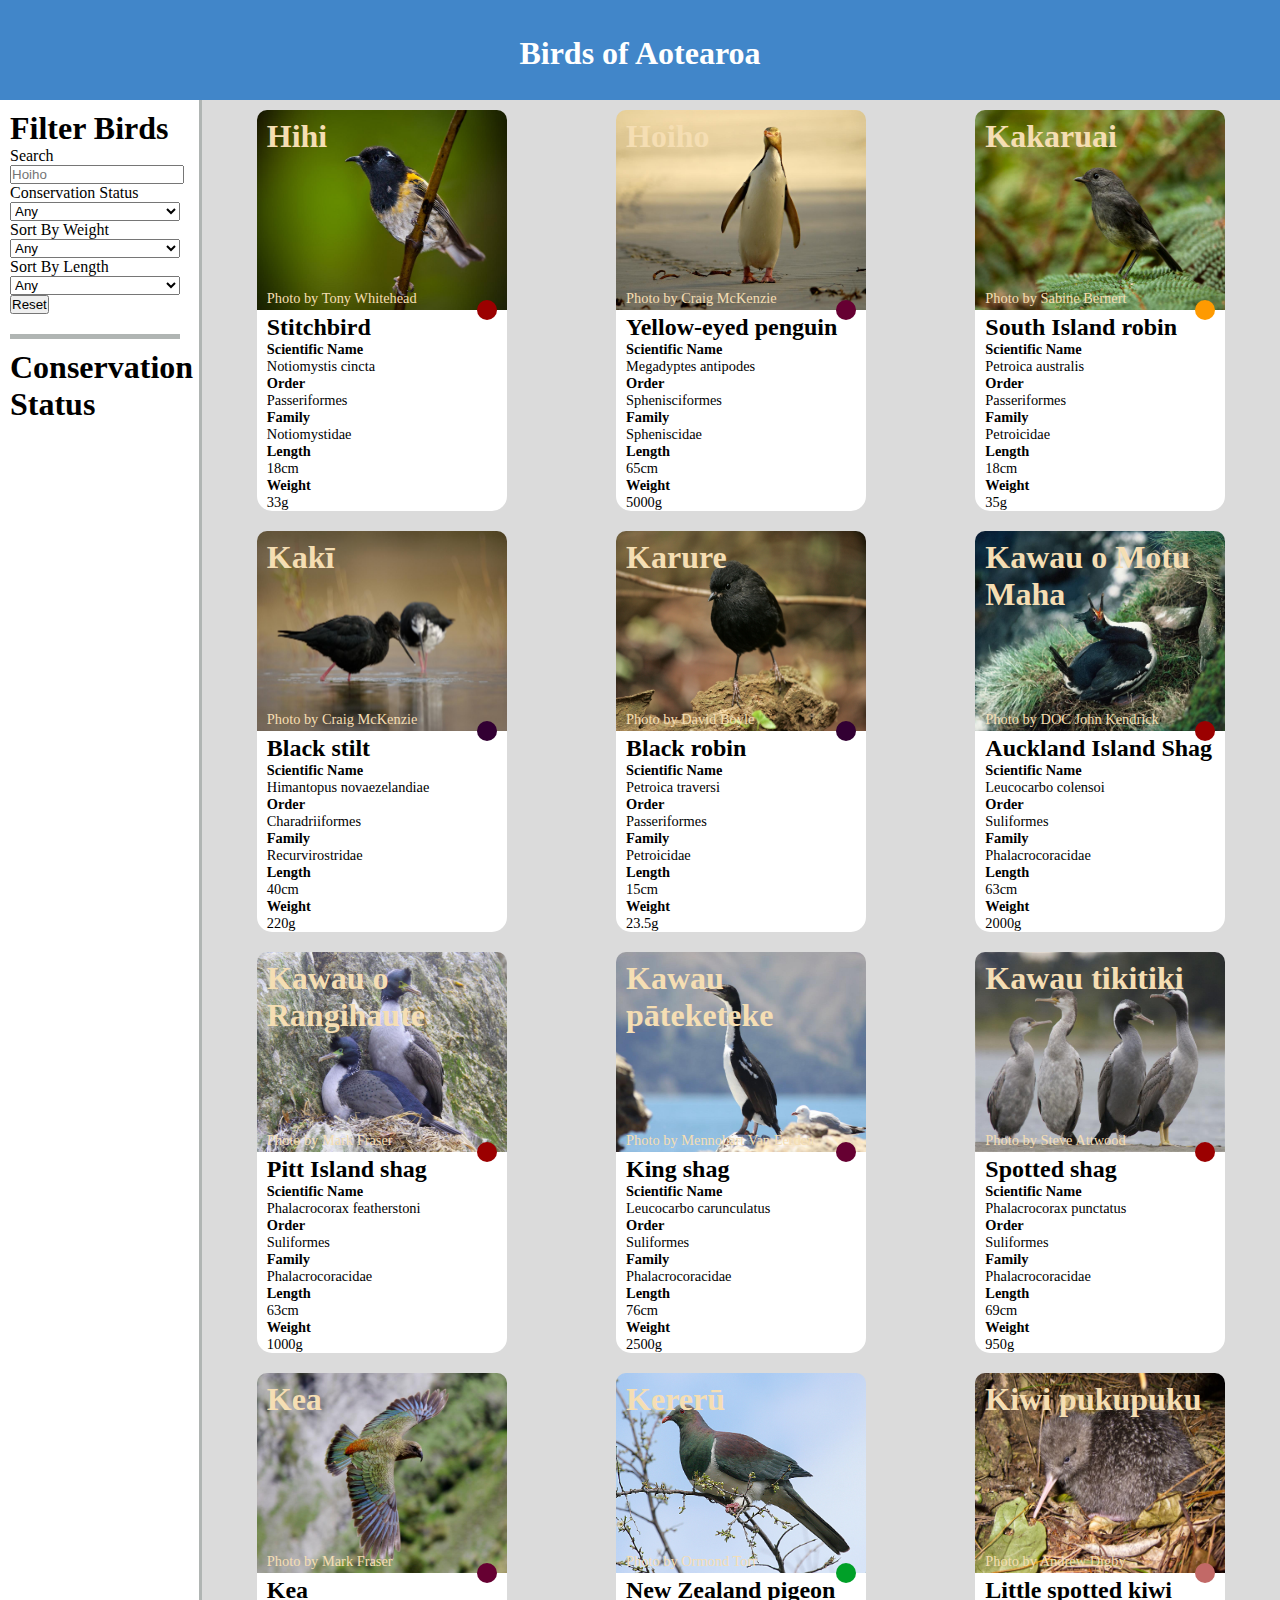
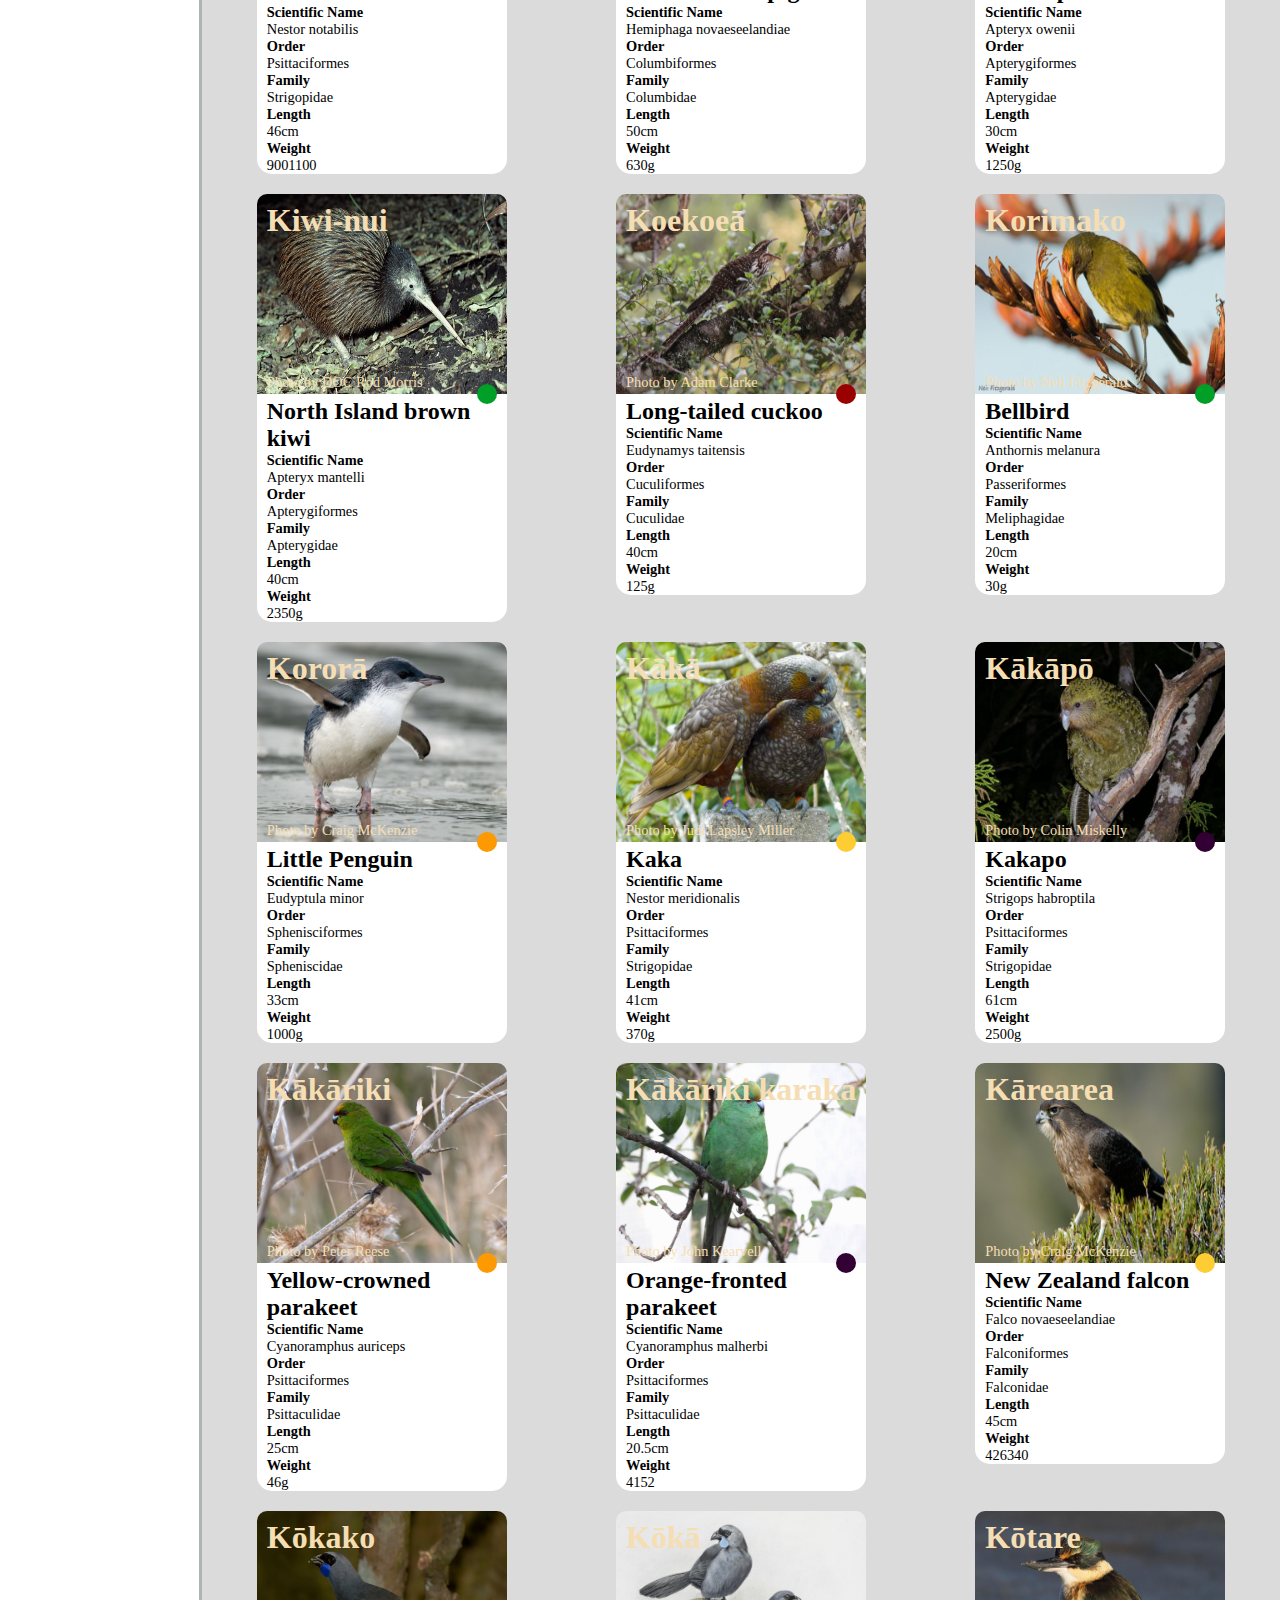
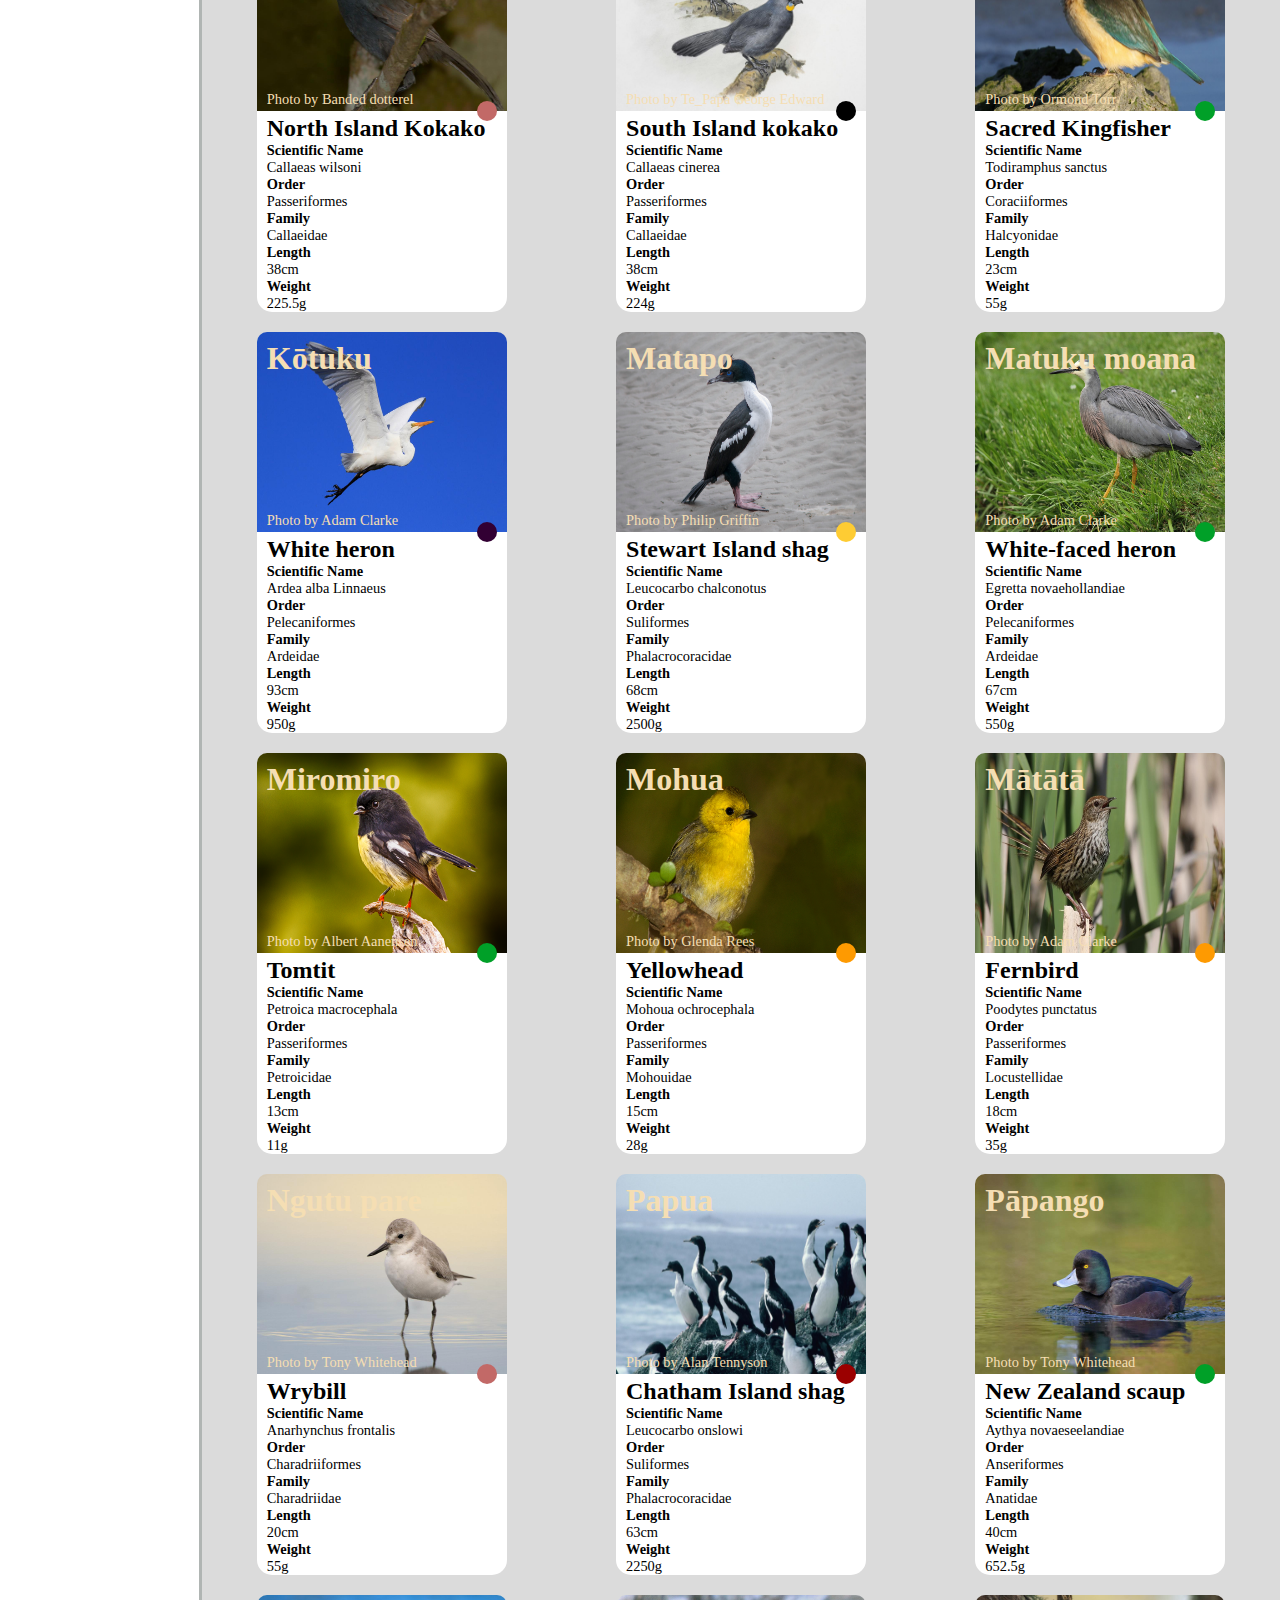
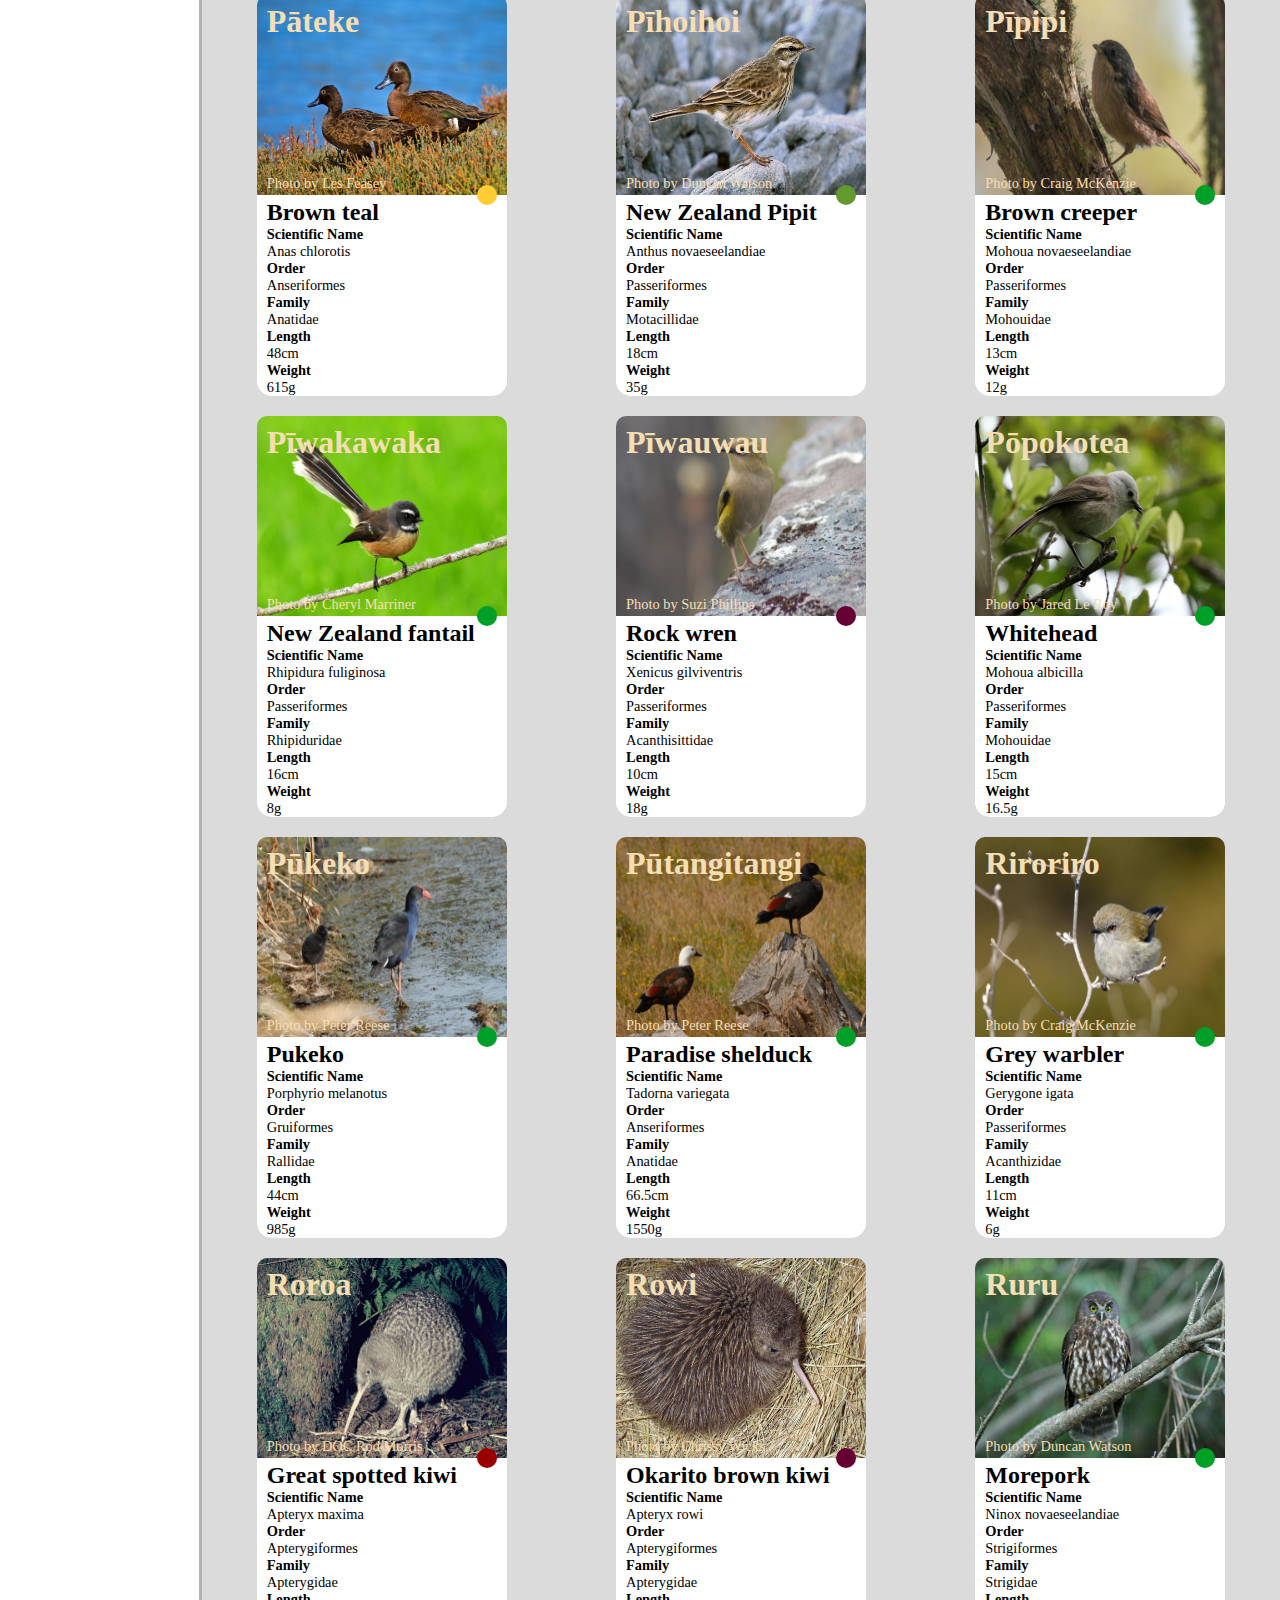
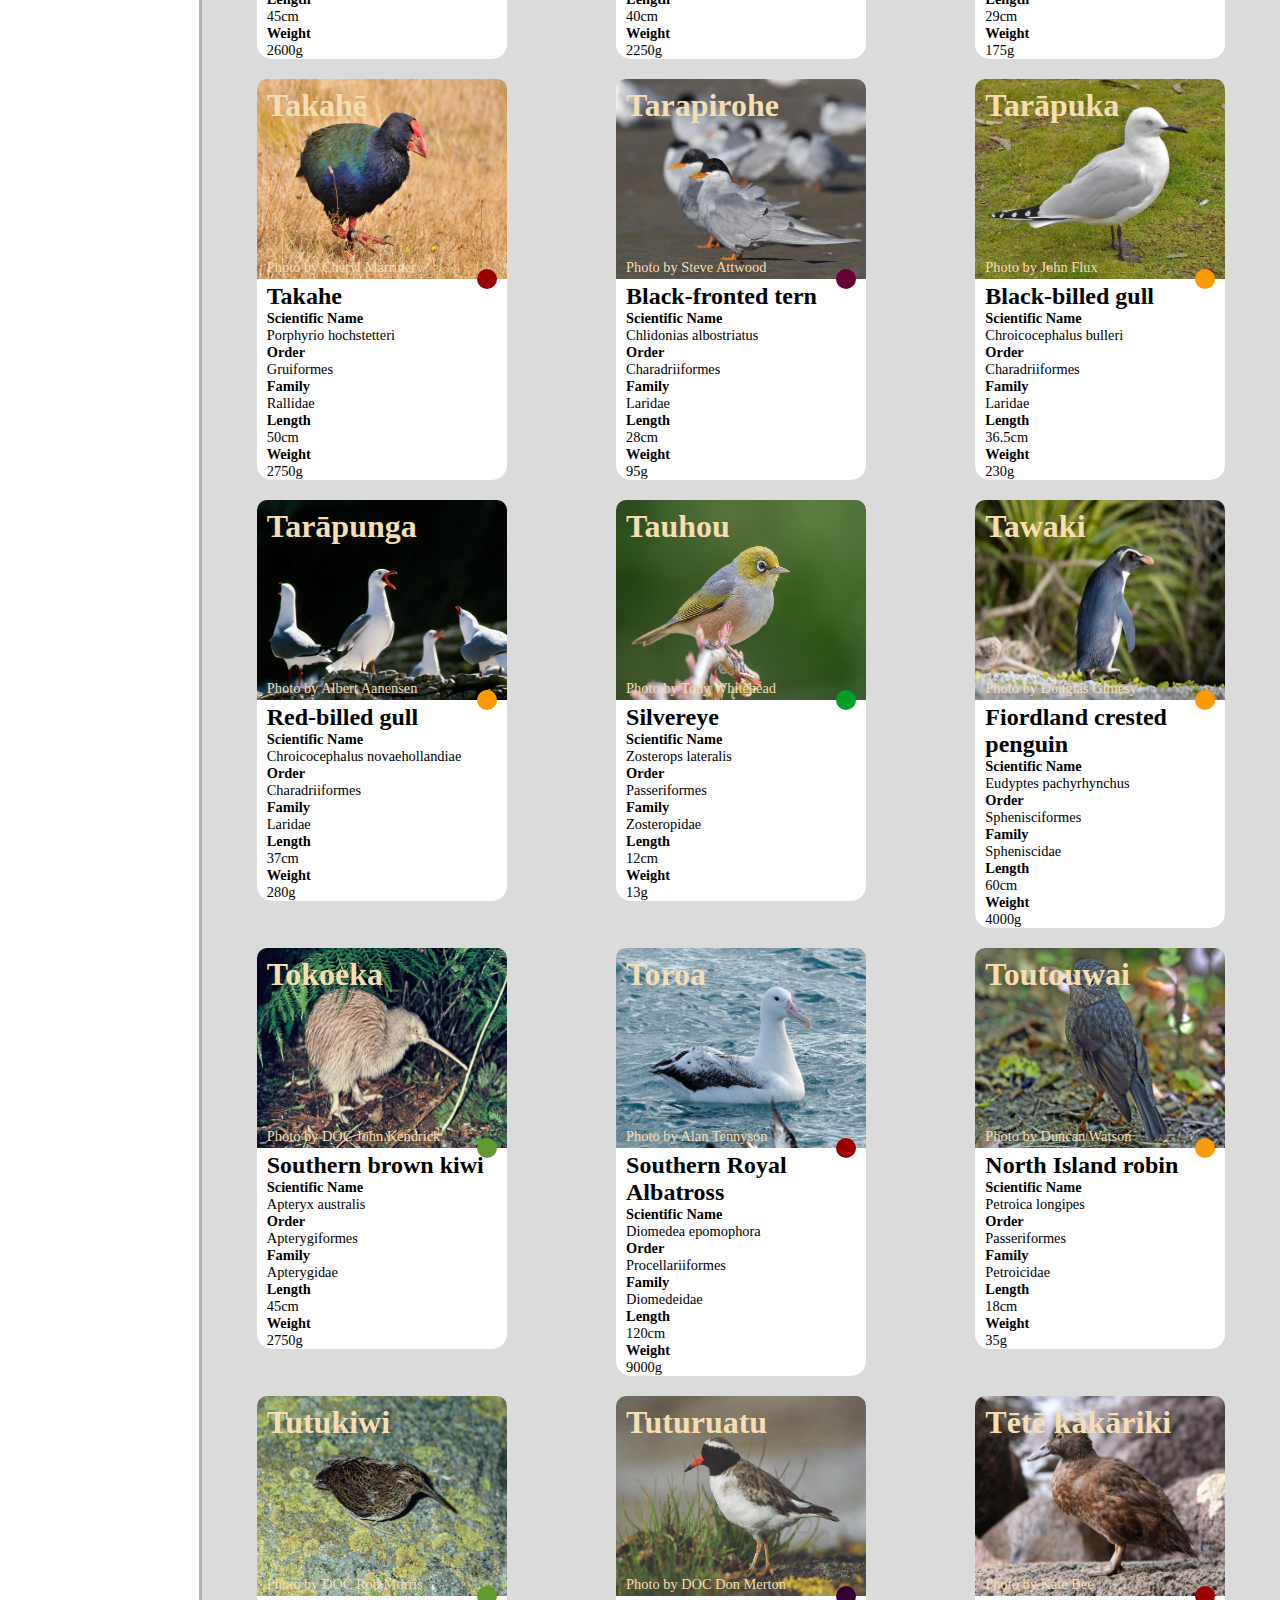
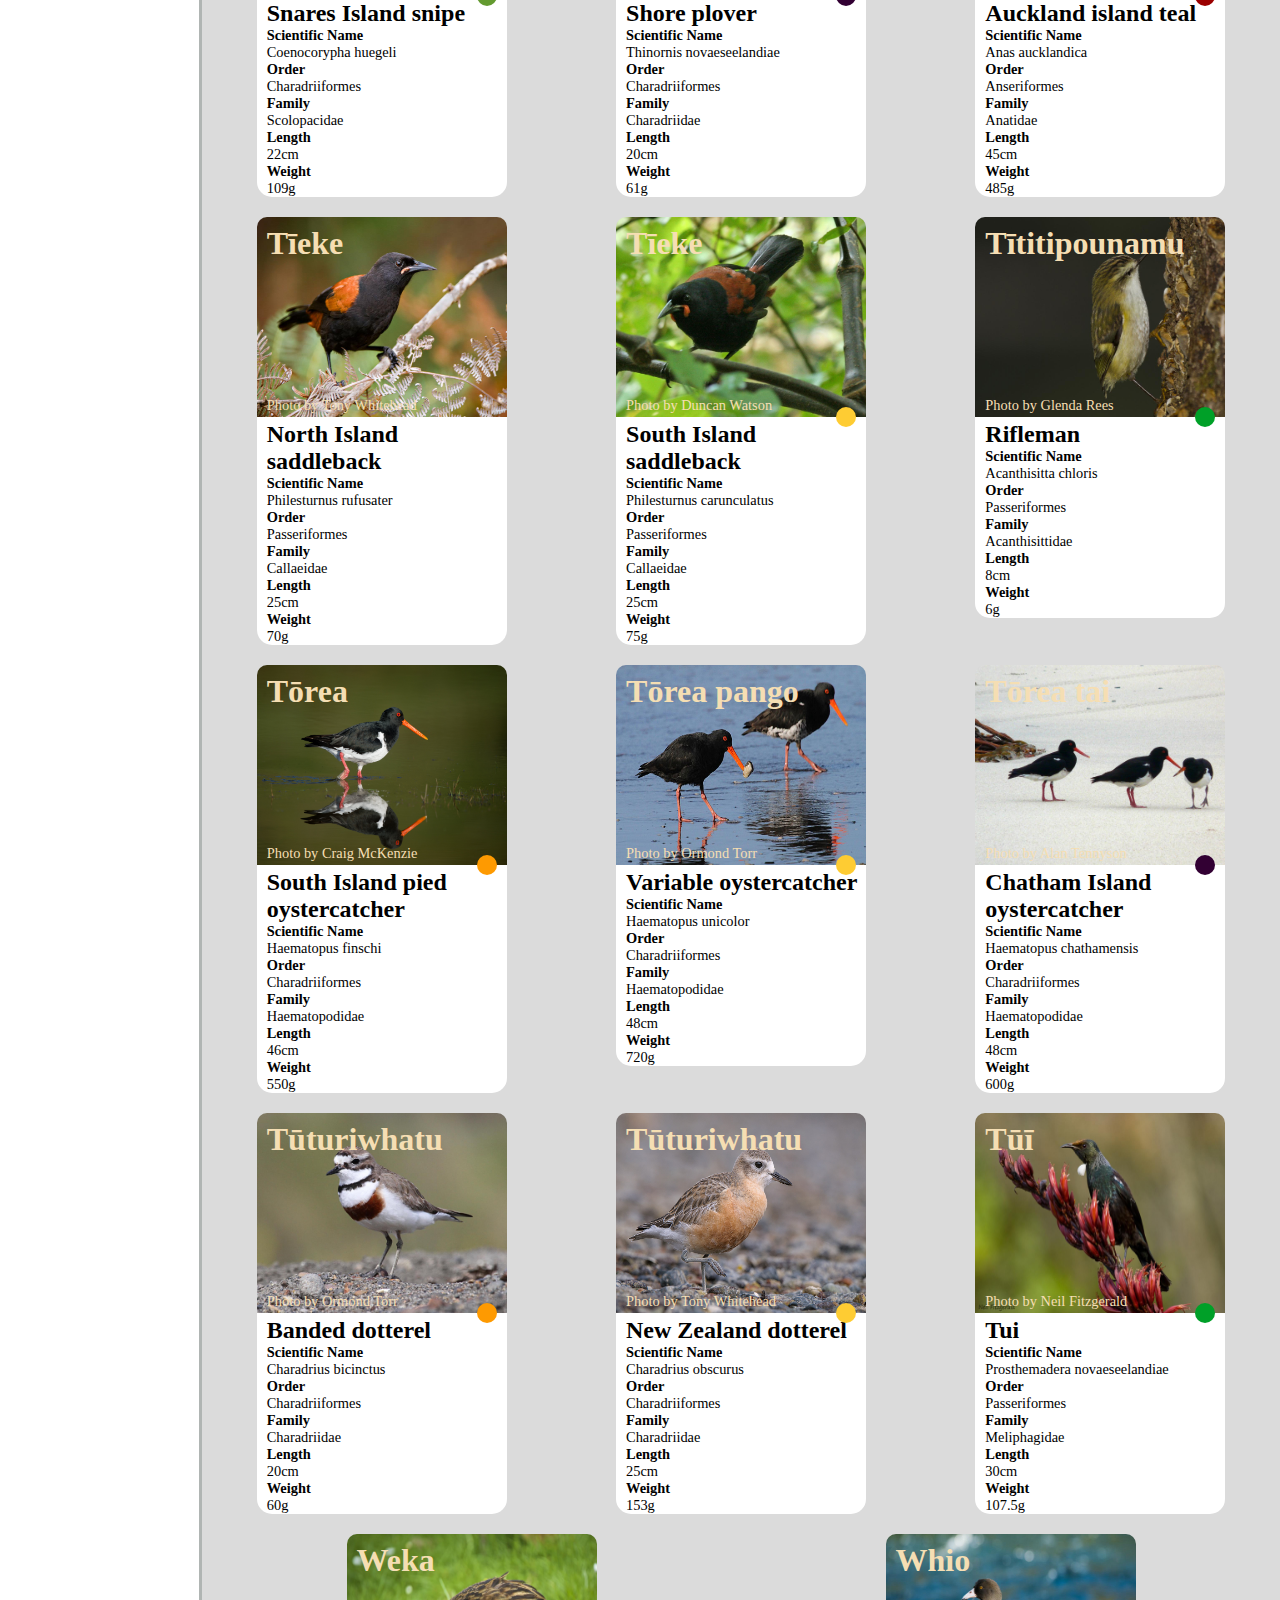
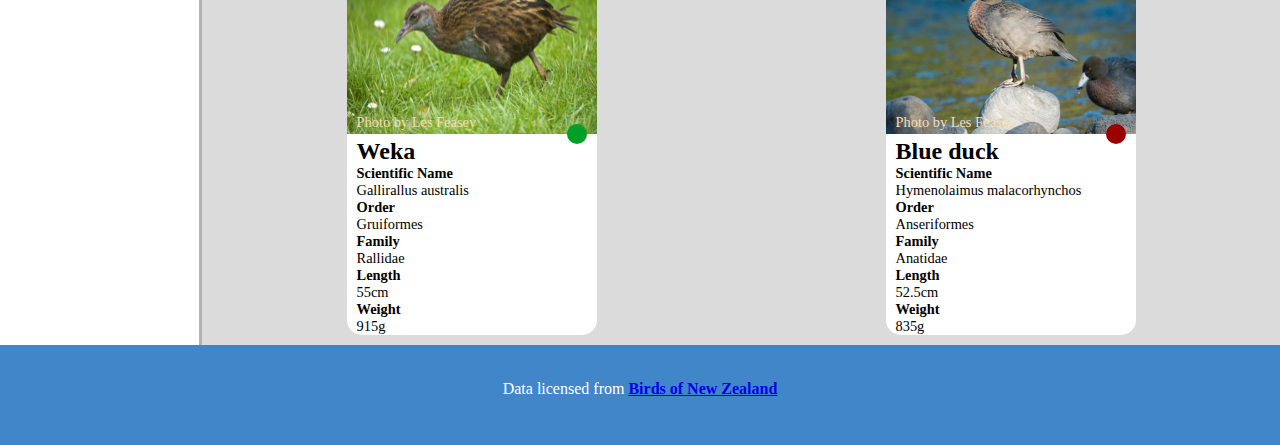
<file: index.html>
<!DOCTYPE html>
<html lang="en">

<head>
    <meta charset="UTF-8">
    <title>Birds of Aotearoa</title>
    <link rel="stylesheet" href="assignment.css">
    <script defer src="assignment.js"></script>
</head>

<body>
    <div class="grid">
        <header>
            Birds of Aotearoa
        </header>
        <aside class="sidebar">
            <form class="filter">
                <h1>Filter Birds</h1>
                <label for="searchInput"> Search</label><br>
                <input type="text" id="searchInput" placeholder="Hoiho">
                
                <label for="Conserv"> Conservation Status</label><br>
                <select name="Conservation Status" id="Conserv">
                    <option value="Any">Any</option>
                    <option value="Not Threatened">Not threatened</option>
                    <option value="Naturally Uncommon">Naturally Uncommon</option>
                    <option value="Relicit">Relict</option>
                    <option value ="Recovering">Recovering</option>
                    <option value="Declining">Declining</option>
                    <option value="Nationally Increasing">Nationally Increasing</option>
                    <option value="Nationally Vulnerable">Nationally Vulnerable</option>
                    <option value="Nationally Endangered">Nationally Endangered</option>
                    <option value="Nationally Critical">Nationally Critical</option>
                    <option value="Data Deficient">Data Deficient</option>
                </select><br>
                <label for="weight"> Sort By Weight</label><br>
                <select name="Sort" id = "weight" >
                    <option value="Any">Any</option>
                    <option value="Lightest to heaviest"> Lightest to heaviest</option>
                    <option value="Heaviest to lightest"> Heaviest to lightest</option>
                </select>
                <label for="Length"> Sort By Length</label><br>
                <select name="Sort" id = "Length" >
                    <option value="Any">Any</option>
                    <option value="Shortest to tallest"> Shortest to tallest</option>
                    <option value="Tallest to shortest"> Tallest to shortest</option>
                </select>
                <button  onclick="reset()" id = "reset" > Reset</button>
            </form>
            <hr>
            <div id="status_key">
                <h1>Conservation Status</h1>
            </div>

        </aside>
            
        <main class="photo-container">

        </main>
        
        <footer>
            Data licensed from <a href="https://www.birdsnz.org.nz/"> <strong> Birds of New Zealand</strong> </a> 
        </footer>
    </div>


</body>
</html>
</file>
<file: assignment.css>
* {
    margin: 0;
    padding: 0;
}
    

    
hr {
    position: relative;
    top: 20px;
    border: none;
    height: 5px;
    background: #B0B5B3;
    margin-bottom: 30px;
    width: 90%;
}
    
    
    
    
.grid{
    display: grid;
    grid-template-columns: 15fr 80fr;
    grid-template-rows: 100px 1fr 100px;
}
    
    
header{
    display: inline-block;
    vertical-align: middle;
    text-align: center;
    padding: 35px;
    grid-column-start: 1;
    grid-column: span 2;
    background-color: rgb(65, 134, 201);
    color: white;
    font-size: 24pt;
    font-weight: bold;
}

footer{
    grid-column: span 2;
    background-color: rgb(65, 134, 201);
    color: white;
    display: inline-block;
    padding:35px;
    vertical-align: middle;
    text-align: center;
}
    

    
form{
    padding-top: 10px;
}
    
    
.sidebar {
    border-right: 3px solid #B0B5B3;
    background-color: white;
    padding-left: 10px;
    position: sticky;
}
    
    
.photo-container{
    display: flex;
    flex-wrap: wrap;
    justify-content: space-around;
    align-content: center;
    background-color: #DBDBDB;
    padding: auto;
    overflow: auto;
}
    
    
#status_key{
    position: relative;
}
    
    
    
    
.filter select{
    width: 90%;
}

.filter input{
    width: 90%;
}

#status_key{
    position: relative;
}
.stat-circle-bar{
    width: 15px;
    height: 15px;
    border-radius: 50%;
    margin-right: 2px;
    display: inline-block;
}
    
    
.stat-circle{
    position: absolute;
    top: 190px;
    right: 10px;
    width: 20px;
    height: 20px;
    border: 10px white;
    border-radius: 50%;
}
    
    
.card{
    position: relative;
    background-color: white;
    margin-bottom: 10%;
    max-width: 250px;
    margin: 10px;
    border-radius: 15px;
    cursor: pointer;
    transition: transform 0.5s;
}

    
    
.card:hover{
    transform: scale(1.2);
    z-index: 1;
}
    
    
    
    
    
    
.card-image{
    border-top-left-radius: 10px;
    border-top-right-radius: 10px;    
}
    
    
.card p{
    font-size: 90%;
    padding-left: 10px;
}
    
    
.card h2{
    padding-left: 10px;
}
    
    
.tl{
    position: absolute;
    top: 8px;
    left: 10px;
    color: wheat;
}

.bl{
    position: absolute;
    top: 180px;
    color: wheat;
    font-size: 80%;
}
</file>
